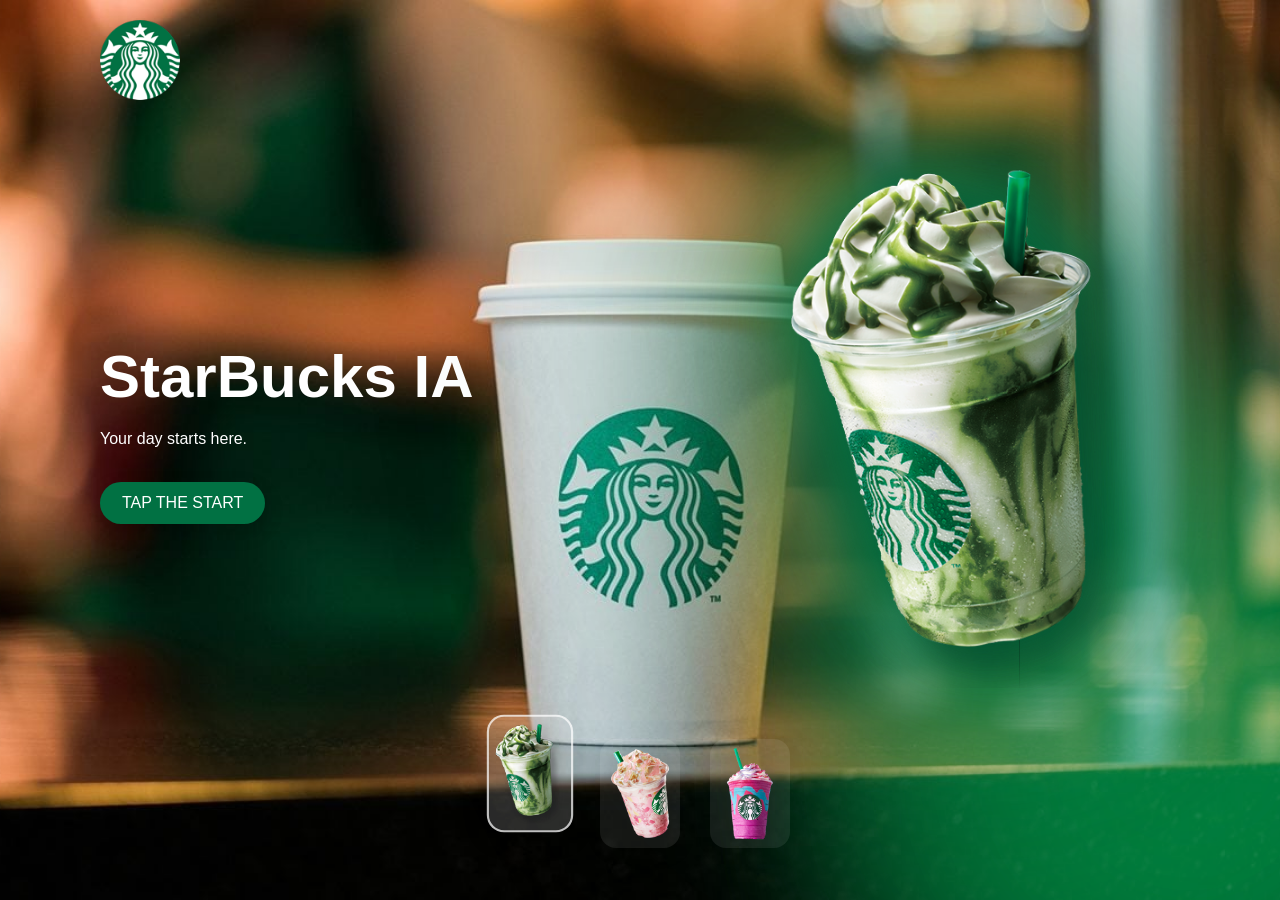
<file: index.html>
<!DOCTYPE html> <!-- USANDO A VERSÃO MAIS NOVA DO HTML -->

<!-- language - idioma / lingua -->
<html lang="pt-br">

<head>
    <meta charset="UTF-8">
    <meta name="viewport" content="width=device-width, initial-scale=1.0">
    <meta http-equiv="Content-Security-Policy"
        content="default-src 'self'; script-src 'self' https://cdn.botpress.cloud https://files.bpcontent.cloud https://webchat.botpress.cloud; style-src 'self' 'unsafe-inline' https://fonts.googleapis.com; img-src 'self' data: https://cdn.botpress.cloud https://files.bpcontent.cloud https://webchat.botpress.cloud; font-src 'self' https://fonts.googleapis.com https://fonts.gstatic.com; connect-src 'self' https://cdn.botpress.cloud https://files.bpcontent.cloud https://webchat.botpress.cloud; frame-src 'self' https://cdn.botpress.cloud https://webchat.botpress.cloud; object-src 'none'; base-uri 'self'; form-action 'self'">

    <script src="https://cdn.botpress.cloud/webchat/v3.3/inject.js"></script>
    <script src="https://files.bpcontent.cloud/2025/09/11/19/20250911190621-JM96R9IU.js" defer></script>

    <link rel="preconnect" href="https://fonts.googleapis.com">
    <link rel="preconnect" href="https://fonts.gstatic.com" crossorigin>
    <link
        href="https://fonts.googleapis.com/css2?family=Poppins:ital,wght@0,100;0,200;0,300;0,400;0,500;0,600;0,700;0,800;0,900;1,100;1,200;1,300;1,400;1,500;1,600;1,700;1,800;1,900&display=swap"
        rel="stylesheet">
    <link rel="stylesheet" href="styles.css">
    <title>StarBucks-IA</title>
</head>

<body>
    <div class="circulo"></div>

    <img src="img/logo.png" alt="Starbucks logo" class="logo">


    <div class="caixa-conteudo">

        <div class="caixa-textos">

            <h2>StarBucks IA</h2>
            <p class="paragrafo">Your day starts here.
            </p>
            <button>TAP THE START</button>
        </div>

        <div class="caixa-imagem">
            <img src="img/img1.png" alt="Starbucks cup" class="imagem-copo">
        </div>

    </div>


    <div class="caixa-menu">
        <img src="img/thumb1.png" alt="cup option" class="botao-menu" data-cor="#017143" data-numero="1">
        <img src="img/thumb2.png" alt="cup option" class="botao-menu" data-cor="#eb7495" data-numero="2">
        <img src="img/thumb3.png" alt="cup option" class="botao-menu" data-numero="3" data-cor="#d752b1">
    </div>



</body>
<script src="scripts.js"></script>

</html>
</file>
<file: styles.css>
html {
    scroll-behavior: smooth;
}

@property --cor-atual {
    syntax: '<color>';
    inherits: true;
    initial-value: #017143;
}

:root {
    --cor-atual: #017143;
    transition: --cor-atual 0.8s ease;
}

* {
    margin: 0;
    padding: 0;
    box-sizing: border-box;
    font-family: "Poppins", sans-serif;
    cursor: url('img/cursor.svg') 24 12, auto;
}

body {
    min-height: 100vh;
    max-width: 100vw;
    padding: 20px 100px 42px;
    background-image: url("img/fundo.jpg");
    background-position: center;
    background-size: cover;
    overflow-x: hidden;
    overflow-y: auto;
    display: flex;
    flex-direction: column;
    line-height: 1.6;
    position: relative;
}

.caixa-conteudo {
    width: min(100%, 1200px);
    margin: 0 auto;
    display: grid;
    grid-template-columns: minmax(0, 1.1fr) minmax(280px, 420px);
    align-items: center;
    gap: clamp(1rem, 3vw, 3rem);
    flex: 1 0 auto;
    min-height: auto;
}

.caixa-textos {
    width: min(100%, 600px);
    max-width: 600px;
}

h2 {
    color: #fff;
    font-weight: 600;
    font-size: clamp(2.5rem, 6vw, 3.75rem);
}

.texto-starbucks {
    color: #017143;
    font-weight: 900;
    font-size: clamp(2.9rem, 7vw, 4.375rem);
}

.paragrafo {
    font-size: 16px;
    color: #fff;
    line-height: 1.7;
}

button {
    background-color: #017143;
    color: #fff;
    margin-top: 30px;
    padding: 12px 22px;
    border: none;
    cursor: pointer;
    border-radius: 40px;
    transition: 0.5s;
    font-size: 1rem;
    box-shadow: 0 8px 20px rgba(0, 0, 0, 0.18);
}

button:hover {
    background-color: #00b368;
    transform: translateY(-2px);
}

.logo {
    width: 80px;
    display: block;
    margin-bottom: 24px;
}

.caixa-imagem {
    width: min(100%, 520px);
    display: flex;
    justify-content: center;
    align-items: center;
    margin-top: 0;
    overflow: visible;
    justify-self: center;
}

.imagem-copo {
    width: min(100%, 360px);
    display: block;
    opacity: 1;
    transition: opacity 300ms ease, transform 150ms ease;
    will-change: opacity, transform;
    filter:
        drop-shadow(0 0 30px var(--cor-atual))
        drop-shadow(0 0 80px var(--cor-atual))
        drop-shadow(0 0 140px var(--cor-atual));
}

.imagem-copo.pressed {
    transform: scale(0.95);
}

.caixa-menu {
    display: flex;
    justify-content: center;
    align-items: center;
    gap: 0.625rem;
    flex-wrap: wrap;
    margin-top: auto;
    width: 100%;
}

.botao-menu {
    width: clamp(55px, 8vw, 80px);
    cursor: pointer;
    margin: 10px;
    padding: 6px;
    border-radius: 16px;
    border: 2px solid transparent;
    background: rgba(255, 255, 255, 0.08);
    transition: transform 150ms ease, filter 150ms ease, border-color 150ms ease, background 150ms ease;
    display: block;
    filter: drop-shadow(0 6px 12px rgba(0, 0, 0, 0.2));
}

.botao-menu:hover {
    transform: translateY(-4px) scale(1.04);
    filter: drop-shadow(0 10px 18px rgba(0, 0, 0, 0.28));
}

.botao-menu.active {
    transform: translateY(-20px) scale(1.08);
    border-color: rgba(255, 255, 255, 0.7);
    background: rgba(255, 255, 255, 0.16);
}

@media (max-width: 1200px) {
    body {
        padding-left: 50px;
        padding-right: 50px;
    }
}

@media (max-width: 1024px) {
    .caixa-conteudo {
        grid-template-columns: 1fr;
        text-align: center;
        min-height: auto;
        gap: 1.5rem;
    }

    .caixa-textos {
        width: 100%;
        max-width: 680px;
        margin: 0 auto;
    }

    .caixa-imagem {
        width: 100%;
        justify-self: center;
    }
}

@media (max-width: 900px) {
    body {
        padding: 20px 25px 50px;
    }

    .caixa-conteudo {
        align-items: center;
        text-align: center;
        min-height: auto;
        gap: 1rem;
    }

    .caixa-textos {
        display: flex;
        flex-direction: column;
        align-items: center;
        width: 100%;
    }

    .caixa-imagem {
        width: 100%;
        justify-content: center;
        margin-top: 0;
    }

    .paragrafo {
        max-width: 100%;
    }

    button {
        width: 100%;
        max-width: 320px;
    }
}

@media (max-width: 768px) {
    .caixa-menu {
        margin-top: 1.5rem;
    }

    .botao-menu {
        width: 70px;
    }

    .caixa-textos {
        gap: 0.8rem;
    }
}

@media (max-width: 600px) {
    .logo {
        width: 60px;
        margin-bottom: 18px;
    }

    .caixa-menu {
        margin-top: 1rem;
        gap: 0.4rem;
    }

    .botao-menu {
        margin: 6px;
        width: 58px;
        padding: 4px;
        border-radius: 12px;
    }

    .botao-menu.active {
        transform: translateY(-10px) scale(1.05);
    }

    .imagem-copo {
        width: min(72vw, 260px);
    }

    .caixa-textos {
        gap: 0.6rem;
    }
}

@media (max-width: 420px) {
    body {
        padding: 16px 16px 40px;
    }

    h2 {
        font-size: 2.1rem;
    }

    .texto-starbucks {
        font-size: 2.4rem;
    }

    .paragrafo {
        font-size: 14px;
    }

    button {
        padding: 11px 18px;
        font-size: 0.95rem;
    }

    .botao-menu {
        width: 52px;
        margin: 4px;
    }

    .caixa-menu {
        gap: 0.2rem;
    }
}

.circulo {
    /* brilho forte atrás do copo, na cor do copo selecionado */
    --blur-circulo: 55px;
    position: fixed;
    right: -15%;
    bottom: -15%;
    width: clamp(420px, 55vw, 950px);
    height: clamp(420px, 55vw, 950px);
    background: radial-gradient(
        circle at 60% 60%,
        var(--cor-atual) 0%,
        var(--cor-atual) 25%,
        color-mix(in srgb, var(--cor-atual) 75%, transparent) 50%,
        transparent 78%
    );
    filter: blur(var(--blur-circulo)) saturate(1.4);
    opacity: 1;
    mix-blend-mode: screen;
    z-index: -1;
    pointer-events: none;
}

/* pulso de luz disparado a cada troca de copo */
.circulo.flash {
    animation: pulso-brilho 0.9s ease-out;
}

@keyframes pulso-brilho {
    0% {
        transform: scale(1);
        filter: blur(var(--blur-circulo)) saturate(1.4) brightness(1);
    }
    30% {
        transform: scale(1.35);
        filter: blur(calc(var(--blur-circulo) + 15px)) saturate(2) brightness(2.2);
    }
    100% {
        transform: scale(1);
        filter: blur(var(--blur-circulo)) saturate(1.4) brightness(1);
    }
}

@media (max-width: 600px) {
    .circulo {
        --blur-circulo: 40px;
        width: clamp(320px, 90vw, 560px);
        height: clamp(320px, 90vw, 560px);
    }
}
</file>
